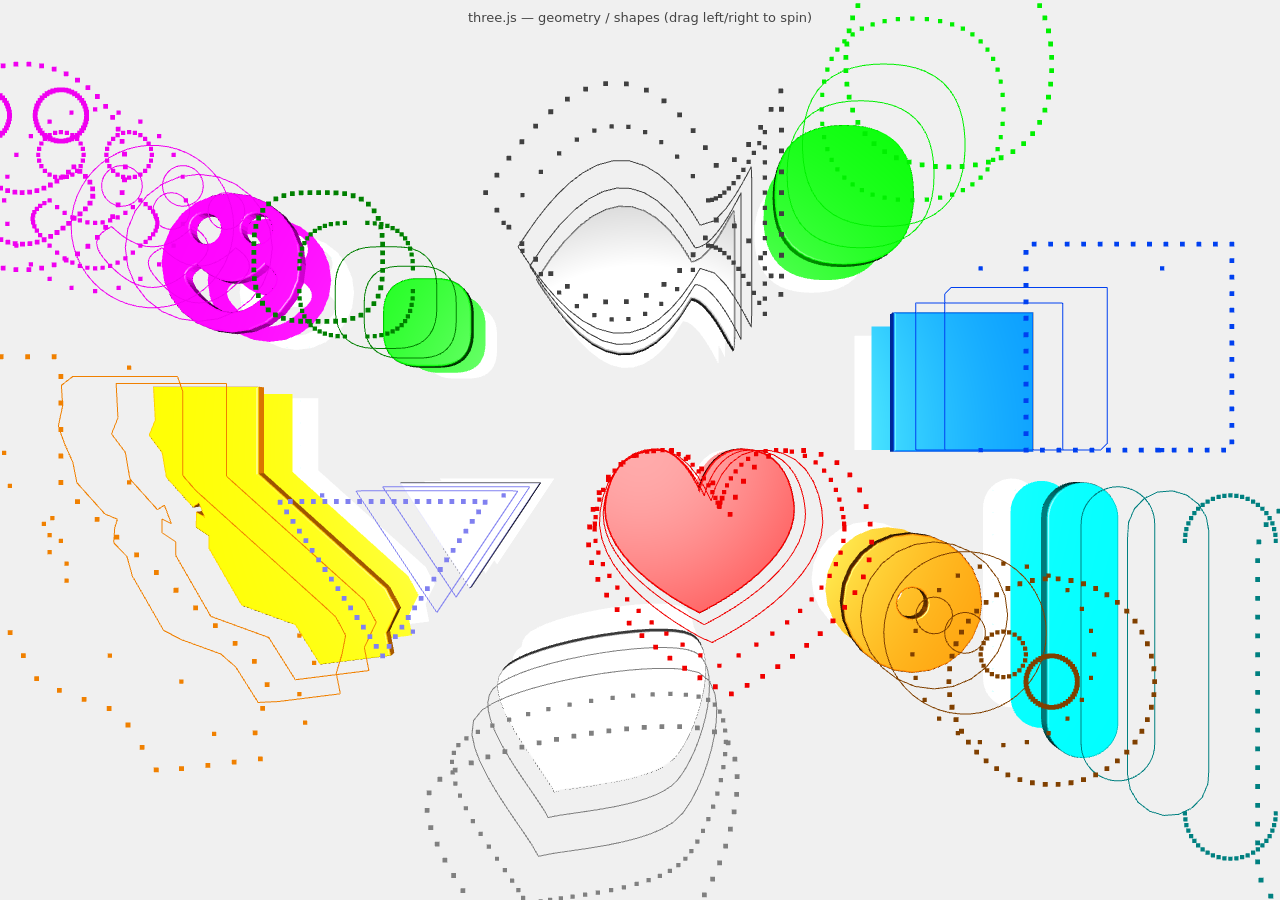
<file: examples/three/web/index.html>
<!doctype html>
<html lang="en">
  <head>
    <meta charset="utf-8" />
    <title>three.js - geometry shapes</title>
    <link rel="stylesheet" href="style.css" />
  </head>
  <body>
    <div class="info">three.js — geometry / shapes (drag left/right to spin)</div>

    <!-- three.js is vendored locally (UMD build, global THREE) so the example
         works offline and without ES-module/import-map issues under file://. -->
    <script src="three.min.js"></script>
    <script src="app.js"></script>
  </body>
</html>
</file>
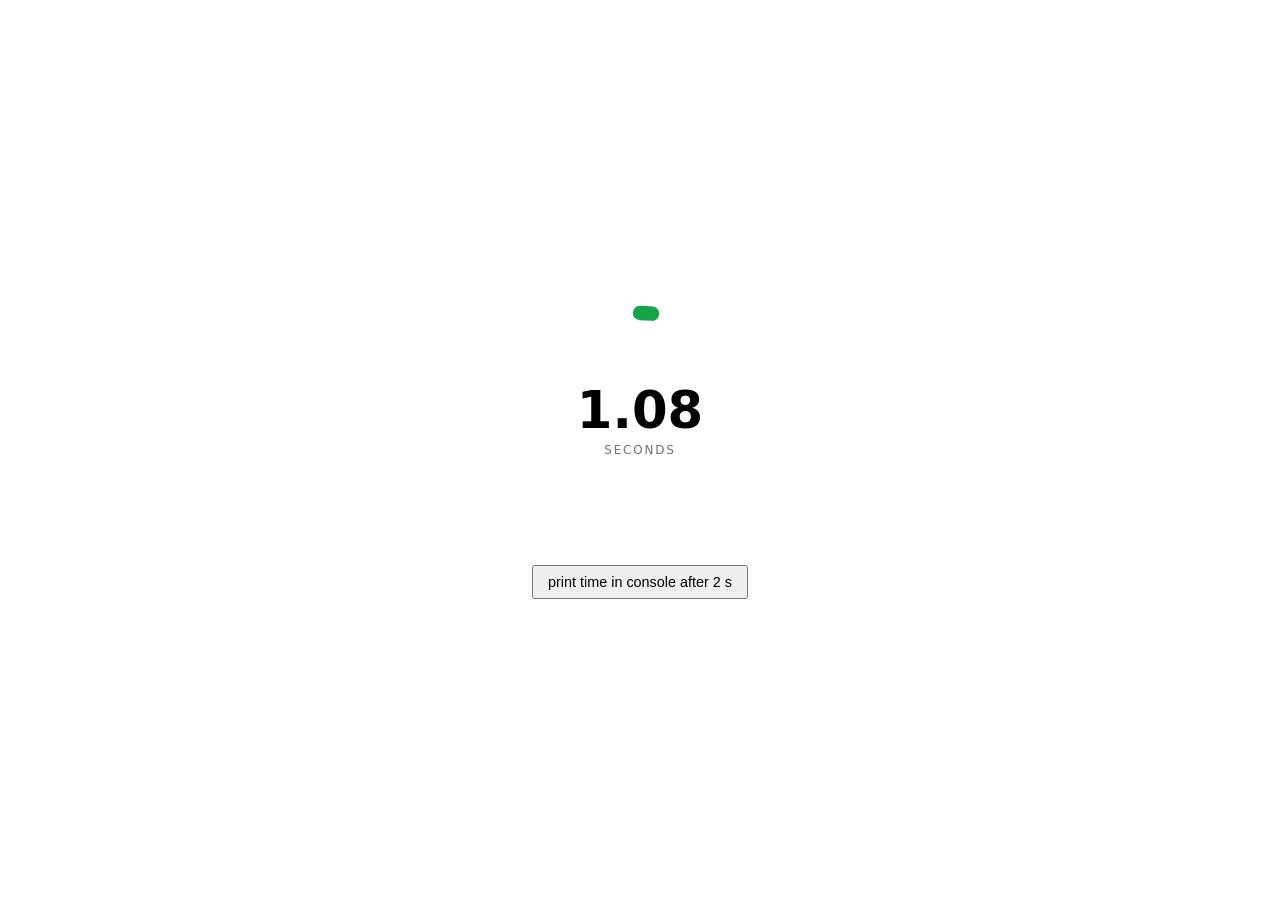
<file: examples/timer/web/index.html>
<!doctype html>
<html lang="en">
  <head>
    <meta charset="utf-8" />
    <title>Timer</title>
    <link rel="stylesheet" href="style.css" />
  </head>
  <body>
    <div class="timer">
      <div class="gauge">
        <svg class="ring" viewBox="0 0 100 100" aria-hidden="true">
          <circle class="ring-progress" cx="50" cy="50" r="45" />
        </svg>
        <div class="readout">
          <div id="elapsed">0</div>
          <div class="label">seconds</div>
        </div>
      </div>
      <button id="print">print time in console after 2 s</button>
    </div>
    <script src="app.js"></script>
  </body>
</html>
</file>
<file: examples/three/web/style.css>
body {
  margin: 0;
  overflow: hidden;
  background-color: #f0f0f0;
  color: #444;
  font-family: system-ui, -apple-system, sans-serif;
}

.info {
  position: absolute;
  top: 10px;
  width: 100%;
  text-align: center;
  font-size: 13px;
  pointer-events: none;
  user-select: none;
}

canvas {
  display: block;
}
</file>
<file: examples/timer/web/style.css>
:root {
  color-scheme: light dark;
  font-family: system-ui, -apple-system, sans-serif;
  --accent: #16a34a;
}
@media (prefers-color-scheme: dark) {
  :root {
    --accent: #22c55e;
  }
}

body {
  margin: 0;
  height: 100vh;
  display: flex;
  align-items: center;
  justify-content: center;
}

.timer {
  text-align: center;
}

/* Circular gauge: the arc fills over one minute (the seconds within the
   current minute), centred on the number. */
.gauge {
  position: relative;
  width: 240px;
  height: 240px;
  margin: 0 auto;
}

.ring {
  width: 100%;
  height: 100%;
  transform: rotate(-90deg); /* start the arc at 12 o'clock, fill clockwise */
}

.ring-progress {
  fill: none;
  stroke: var(--accent);
  stroke-width: 6;
  stroke-linecap: round;
  /* Circumference of r=45 is ~282.743; app.js sets the dashoffset — a full
     length means nothing is drawn, so at 0 s there is no arc. */
  stroke-dasharray: 282.743;
  stroke-dashoffset: 282.743;
}

.readout {
  position: absolute;
  inset: 0;
  display: flex;
  flex-direction: column;
  align-items: center;
  justify-content: center;
}

#elapsed {
  font-size: 3.2rem;
  font-weight: 600;
  font-variant-numeric: tabular-nums;
  line-height: 1;
}

.label {
  margin-top: 0.4rem;
  opacity: 0.55;
  text-transform: uppercase;
  letter-spacing: 0.15em;
  font-size: 0.75rem;
}

/* Dim the number and the arc while the timer is paused (toggled from app.js). */
body.paused #elapsed,
body.paused .ring-progress {
  opacity: 0.35;
}

button {
  margin-top: 1.5rem;
  padding: 0.45rem 0.9rem;
  font-size: 0.9rem;
  cursor: pointer;
}
</file>
